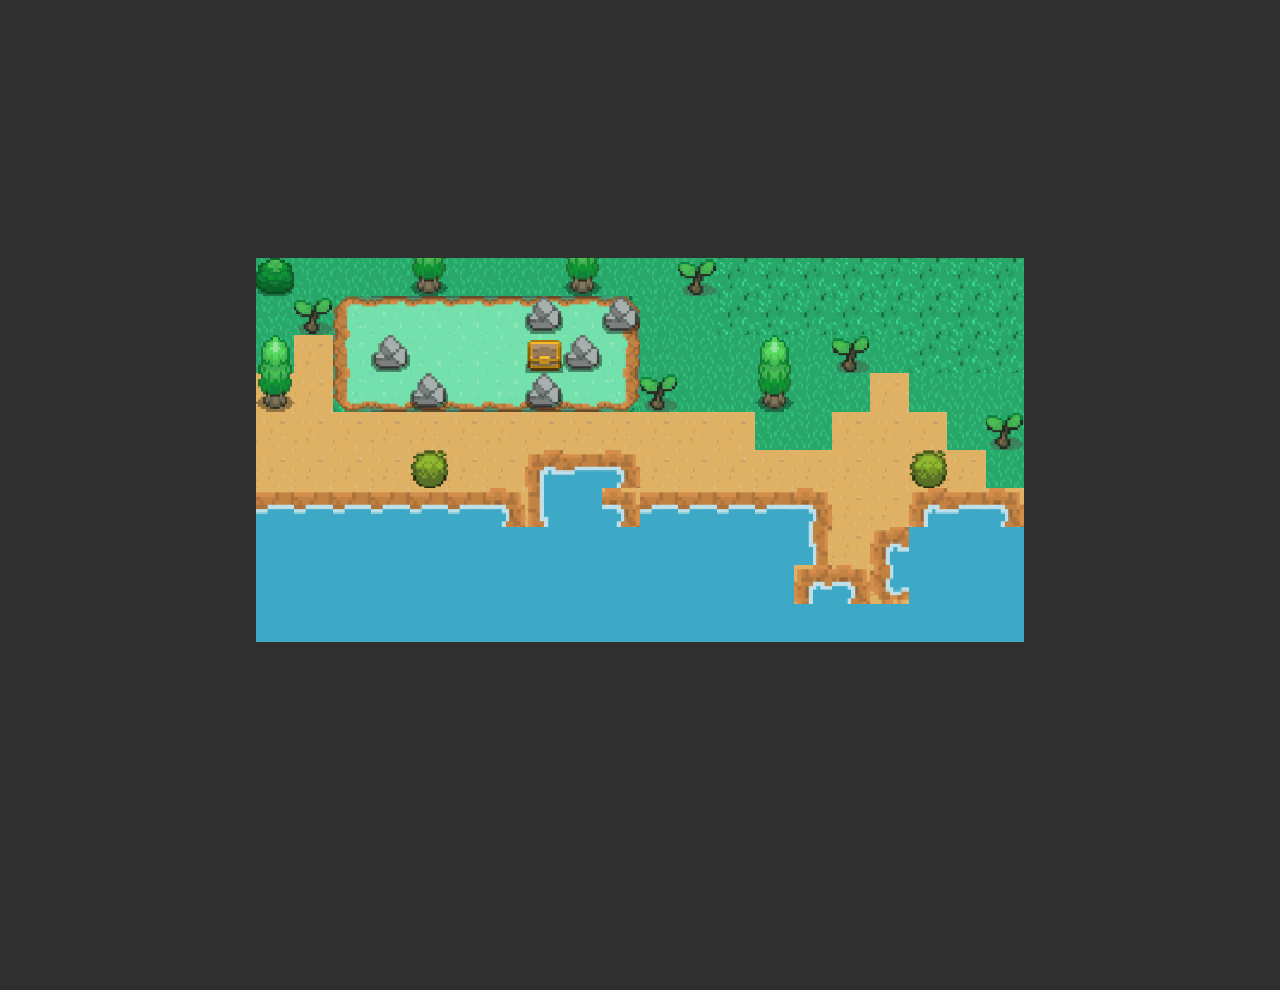
<file: index.html>
<!DOCTYPE html>
<html>
  <head>
    <title>Pizza Legends</title>
    <link href="/src/styles/styles.css" type="text/css" rel="stylesheet">
  </head>
  <body>
    <div class="game-container">
      <canvas class="game-canvas" width="640" height="320"></canvas>
    </div>

    <!-- Scripts -->
    <script src="/src/scripts/Overworld.js"></script>
    <script src="/src/scripts/GameObject.js"></script>
    <script src="/src/scripts/Sprite.js"></script>
    <script src="/src/scripts/init.js"></script>

  </body>
</html>
</file>
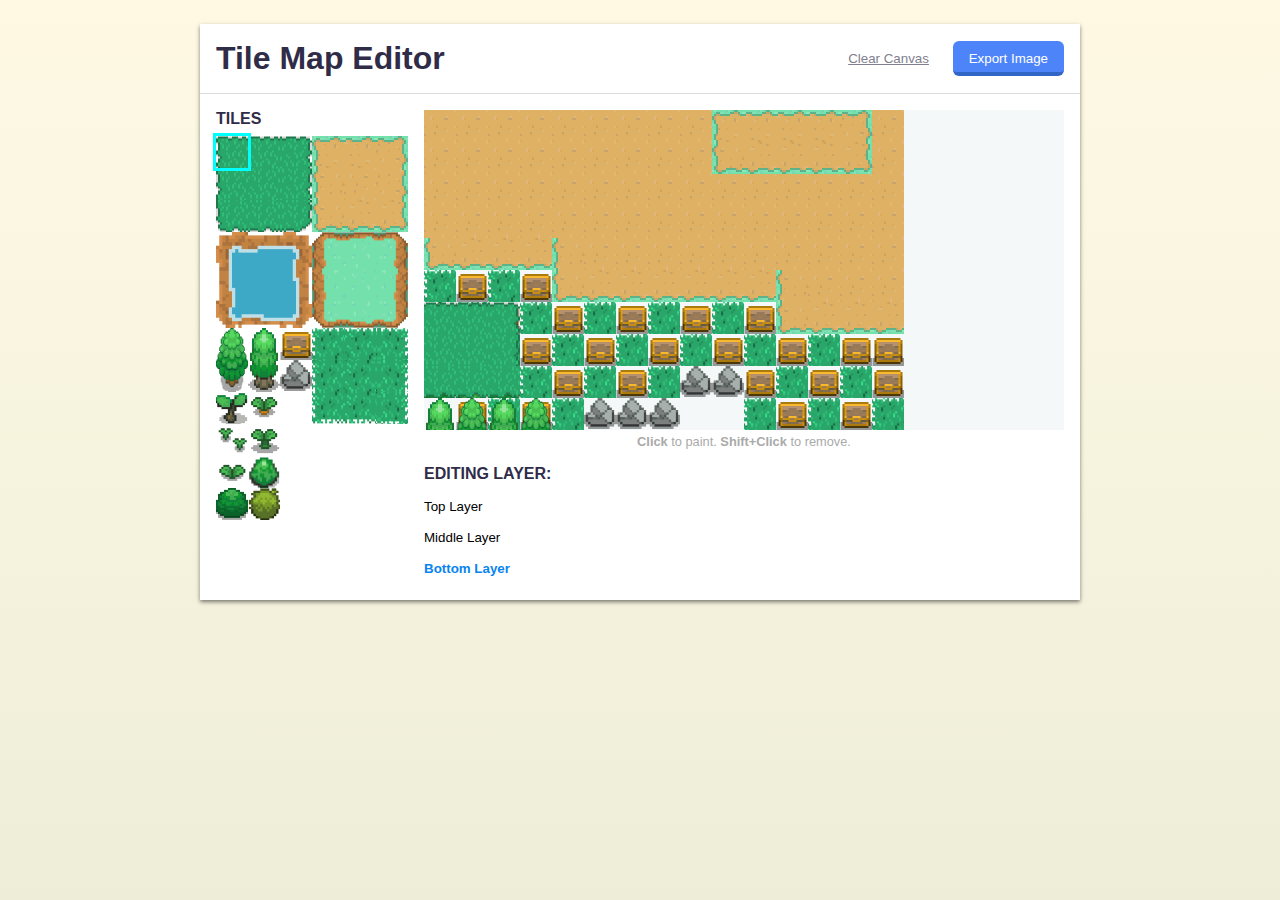
<file: tile_editor/index.html>
<!DOCTYPE html>
<html lang="en">
<head>
    <meta charset="UTF-8">
    <meta name="viewport" content="width=device-width, initial-scale=1.0">
    <title>Tile map Editor</title>
</head>
<link rel="stylesheet" href="style.css">
<body>
    <!-- 
Watch the video tutorial:
https://youtu.be/IYgZMIB7_PM
-->

<div class="card">

    <header>
       <h1>Tile Map Editor</h1>
       <div>
          <button class="button-as-link" onclick="clearCanvas()">Clear Canvas</button>
          <button class="primary-button" onclick="exportImage()">Export Image</button>
       </div>
    </header>
    <div class="card_body">
       <aside>
          <label>Tiles</label>
          <div class="tileset-container">
             <img id="tileset-source" crossorigin />
             <div class="tileset-container_selection"></div>
          </div>
       </aside>
       <div class="card_right-column">
          <!-- The main canvas -->
          <canvas width="640" height="320">
          </canvas>
          <p class="instructions">
             <strong>Click</strong> to paint.
             <strong>Shift+Click</strong> to remove.
          </p>
          <!-- UI for layers -->
          <div>
             <label>Editing Layer:</label>
             <ul class="layers">
                <li><button onclick="setLayer(2)" class="layer" tile-layer="2">Top Layer</button></li>
                <li><button onclick="setLayer(1)" class="layer" tile-layer="1">Middle Layer</button></li>
                <li><button onclick="setLayer(0)" class="layer" tile-layer="0">Bottom Layer</button></li>
             </ul>
          </div>
       </div>
    </div>
 </div>

 <script src="/tile_editor/index.js"></script>
</body>
</html>
</file>
<file: src/styles/styles.css>
* {
  box-sizing:border-box;
}
body {
  background-color: #2f2f2f;
  margin: 0;
  height: 100vh; /* Set the body height to full viewport height */
  display: flex;
  justify-content: center;
  align-items: center;
}

.game-container {
  display: flex;
  justify-content: center;
  align-items: center;
  height: 100%;

  transform: scale(1.2);
}

.game-container canvas {
  image-rendering: pixelated;
}
</file>
<file: tile_editor/style.css>
* {
    box-sizing: border-box;
  }
  
  html {
    height: 100%;
  }
  
  body {
    font-family: "Source Sans Pro", sans-serif;
    padding: 1em;
    background: linear-gradient(180deg, #fff9e4 0%, #eeeed8 100%);
    display: flex;
    justify-content: space-around;
    color: #2f2c48;
  }
  
  .instructions {
    font-size: 0.8em;
    color: #aaa;
    text-align: center;
    margin: 0;
    margin-bottom: 16px;
  }
  
  .card {
    background: #fff;
    box-shadow: 0px 2px 4px rgba(0, 0, 0, 0.5);
    padding-bottom: 16px;
  }
  .card header {
    display: flex;
    justify-content: space-between;
    align-items: center;
    border-bottom: 1px solid #ddd;
    margin-bottom: 1em;
    padding: 16px;
  }
  .card header h1 {
    margin: 0;
  }
  .card header .button-as-link {
    margin-right: 1em;
  }
  .card aside {
    padding-left: 16px;
    padding-right: 16px;
  }
  
  .card_body {
    display: flex;
  }
  
  .card_right-column {
    padding-right: 16px;
  }
  
  canvas {
    background: #f4f8f9;
  }
  
  .tileset-container {
    position: relative;
  }
  
  .tileset-container_selection {
    position: absolute;
    outline: 3px solid cyan;
    left: 0;
    top: 0;
    width: 32px;
    height: 32px;
  }
  
  .layers {
    list-style-type: none;
    margin: 0;
    padding: 0;
  }
  .layers button {
    -webkit-appearance: none;
       -moz-appearance: none;
            appearance: none;
    font-family: inherit;
    outline: 0;
    background: transparent;
    border: 0;
    padding: 8px 0;
    display: block;
    width: 100%;
    text-align: left;
    cursor: pointer;
  }
  .layers button.active {
    font-weight: bold;
    color: #0884f1;
  }
  
  .button-as-link {
    -webkit-appearance: none;
       -moz-appearance: none;
            appearance: none;
    text-decoration: underline;
    background: transparent;
    color: #7f808e;
    border: 0;
    outline: 0;
    cursor: pointer;
  }
  
  .primary-button {
    border: 0;
    background: #4e84fa;
    border-top: 4px solid transparent;
    border-bottom: 4px solid #3166c7;
    color: #fff;
    border-radius: 6px;
    outline: 0;
    padding: 6px 16px;
    cursor: pointer;
  }
  
  label {
    text-transform: uppercase;
    margin-bottom: 0.5em;
    font-weight: bold;
    display: block;
  }
</file>
